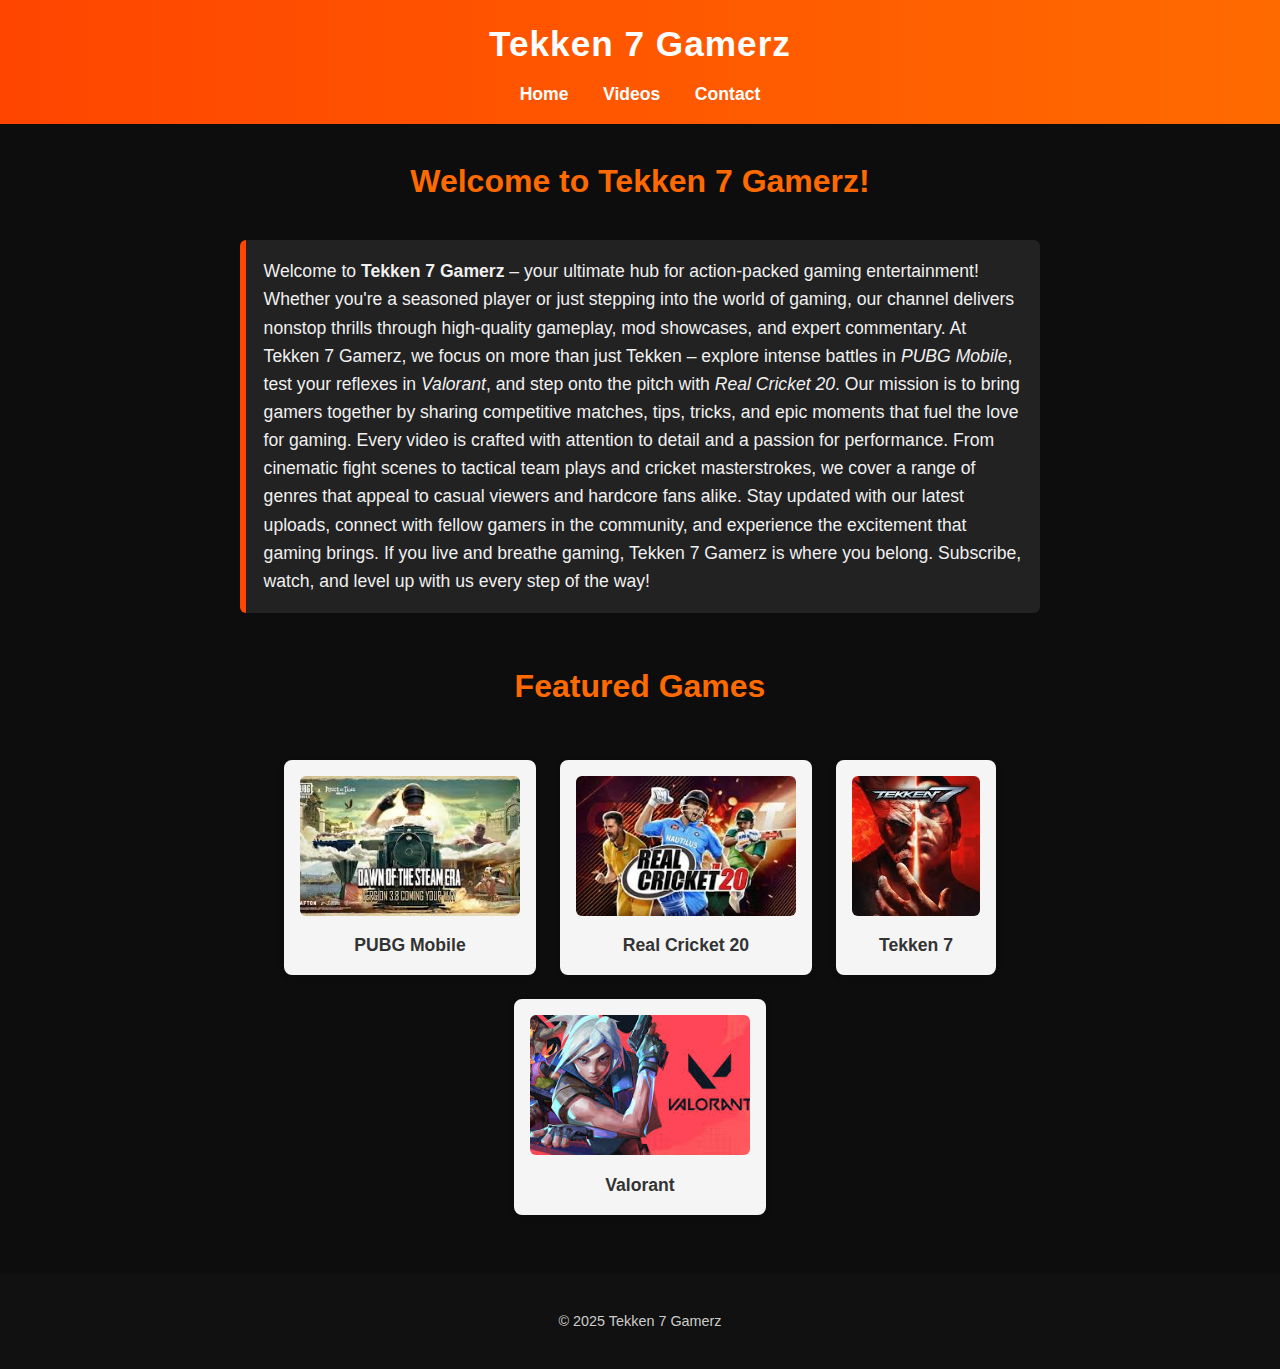
<file: index.html>
<!DOCTYPE html>
<html lang="en">

<head>
    <meta charset="UTF-8" />
    <meta name="viewport" content="width=device-width, initial-scale=1" />
    <title>Tekken 7 Gamerz - Home</title>
    <link rel="stylesheet" href="style.css" />
</head>

<body>
    <header>
        <h1>Tekken 7 Gamerz</h1>
        <nav>
            <a href="/">Home</a>
            <a href="/videos.html">Videos</a>
            <a href="/contact.html">Contact</a>
        </nav>
    </header>

    <main>
        <section class="intro">
            <h2>Welcome to Tekken 7 Gamerz!</h2>
            <p>
                Welcome to <strong>Tekken 7 Gamerz</strong> – your ultimate hub for action-packed gaming entertainment!
                Whether you're a seasoned player or just stepping into the world of gaming, our channel delivers nonstop
                thrills through high-quality gameplay, mod showcases, and expert commentary. At Tekken 7 Gamerz, we
                focus on more than just Tekken – explore intense battles in <em>PUBG Mobile</em>, test your reflexes in
                <em>Valorant</em>, and step onto the pitch with <em>Real Cricket 20</em>. Our mission is to bring gamers
                together by sharing competitive matches, tips, tricks, and epic moments that fuel the love for gaming.

                Every video is crafted with attention to detail and a passion for performance. From cinematic fight
                scenes to tactical team plays and cricket masterstrokes, we cover a range of genres that appeal to
                casual viewers and hardcore fans alike. Stay updated with our latest uploads, connect with fellow gamers
                in the community, and experience the excitement that gaming brings. If you live and breathe gaming,
                Tekken 7 Gamerz is where you belong. Subscribe, watch, and level up with us every step of the way!
            </p>
        </section>

        <section class="featured-games">
            <h2>Featured Games</h2>
            <div class="game-gallery">
                <div class="game-card">
                    <a href="https://www.pubgmobile.com/" target="_blank" rel="noopener noreferrer">
                        <img src="pubg mobile.jpeg" alt="PUBG Mobile" />
                        <h3>PUBG Mobile</h3>
                    </a>
                </div>
                <div class="game-card">
                    <a href="https://www.nautilusmobile.com/" target="_blank" rel="noopener noreferrer">
                        <img src="Real Cricket 20.jpeg" alt="Real Cricket 20" />
                        <h3>Real Cricket 20</h3>
                    </a>
                </div>
                <div class="game-card">
                    <a href="https://www.bandainamcoent.com/games/tekken-7" target="_blank" rel="noopener noreferrer">
                        <img src="Tekken 7.jpeg" alt="Tekken 7" />
                        <h3>Tekken 7</h3>
                    </a>
                </div>
                <div class="game-card">
                    <a href="https://playvalorant.com/en-gb/" target="_blank" rel="noopener noreferrer">
                        <img src="Valorant.jpeg" alt="Valorant" />
                        <h3>Valorant</h3>
                    </a>
                </div>
            </div>
        </section>
    </main>

    <footer>
        <p>&copy; 2025 Tekken 7 Gamerz</p>
    </footer>
</body>

</html>
</file>
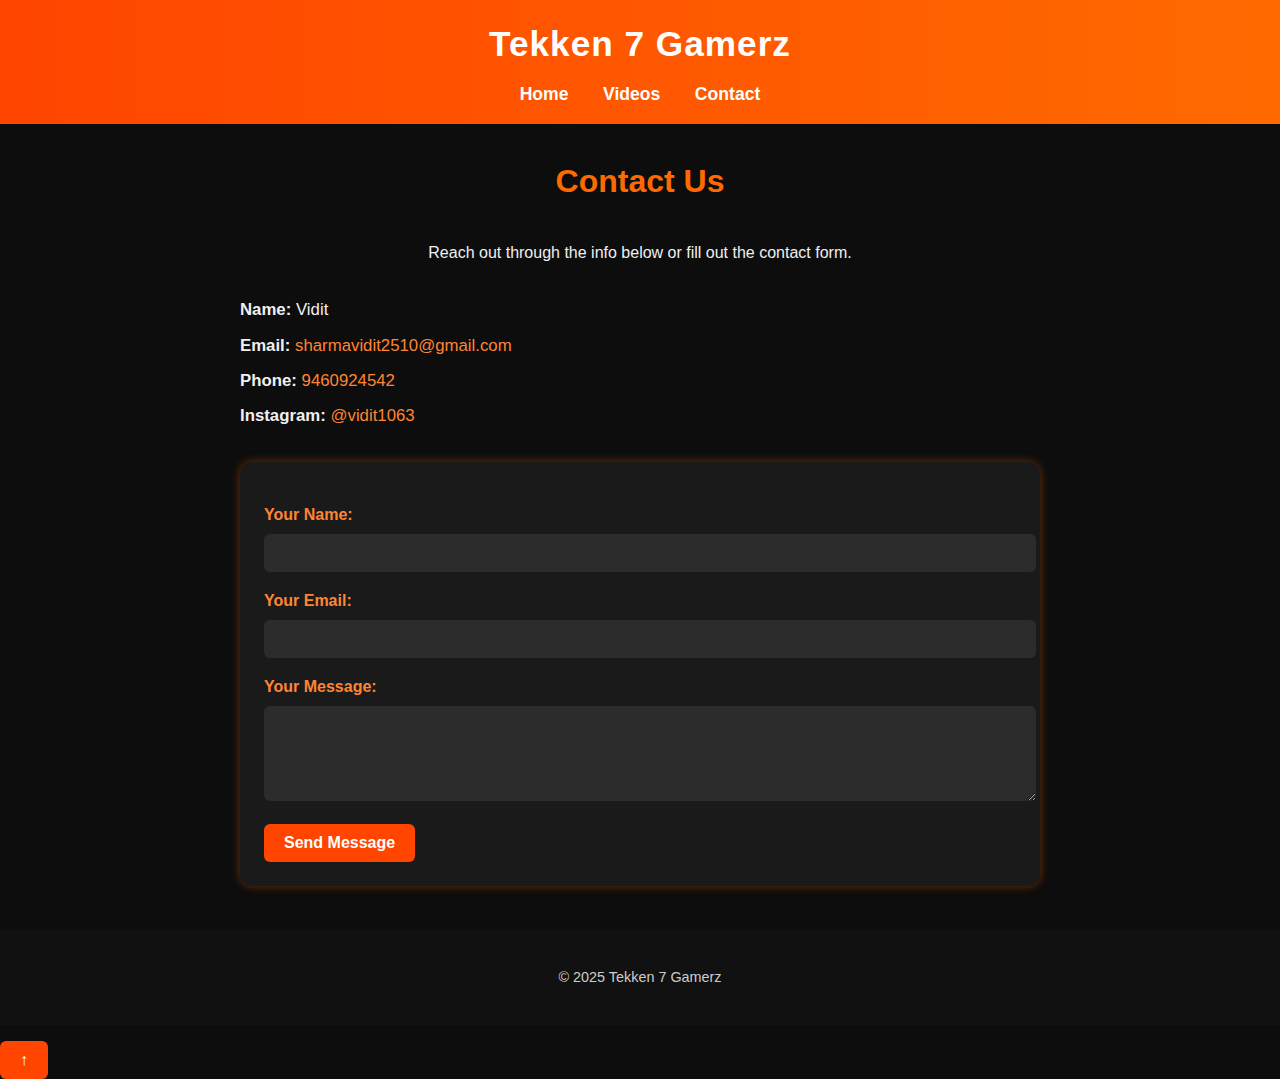
<file: contact.html>
<!DOCTYPE html>
<html lang="en">
<head>
  <meta charset="UTF-8" />
  <meta name="viewport" content="width=device-width, initial-scale=1" />
  <title>Tekken 7 Gamerz - Contact</title>
  <link rel="stylesheet" href="style.css" />
</head>
<body>
  <header>
    <h1>Tekken 7 Gamerz</h1>
    <nav>
      <a href="/">Home</a>
      <a href="/videos.html">Videos</a>
      <a href="/contact.html">Contact</a>
    </nav>
  </header>

  <main>
    <h2>Contact Us</h2>
    <p class="center-text">Reach out through the info below or fill out the contact form.</p>

    <ul class="contact-info">
      <li><strong>Name:</strong> Vidit</li>
      <li><strong>Email:</strong> <a href="mailto:sharmavidit2510@gmail.com">sharmavidit2510@gmail.com</a></li>
      <li><strong>Phone:</strong> <a href="tel:+919460924542">9460924542</a></li>
      <li><strong>Instagram:</strong> <a href="https://www.instagram.com/vidit1063/" target="_blank">@vidit1063</a></li>
    </ul>

    <form id="contactForm" action="/contact" method="POST">
      <label for="name">Your Name:</label>
      <input type="text" id="name" name="name" required />

      <label for="email">Your Email:</label>
      <input type="email" id="email" name="email" required />

      <label for="message">Your Message:</label>
      <textarea id="message" name="message" rows="5" required></textarea>

      <button type="submit">Send Message</button>
    </form>

    <p id="formStatus"></p>
  </main>

  <footer>
    <p>&copy; 2025 Tekken 7 Gamerz</p>
  </footer>

  <script src="script.js"></script>
</body>
</html>
</file>
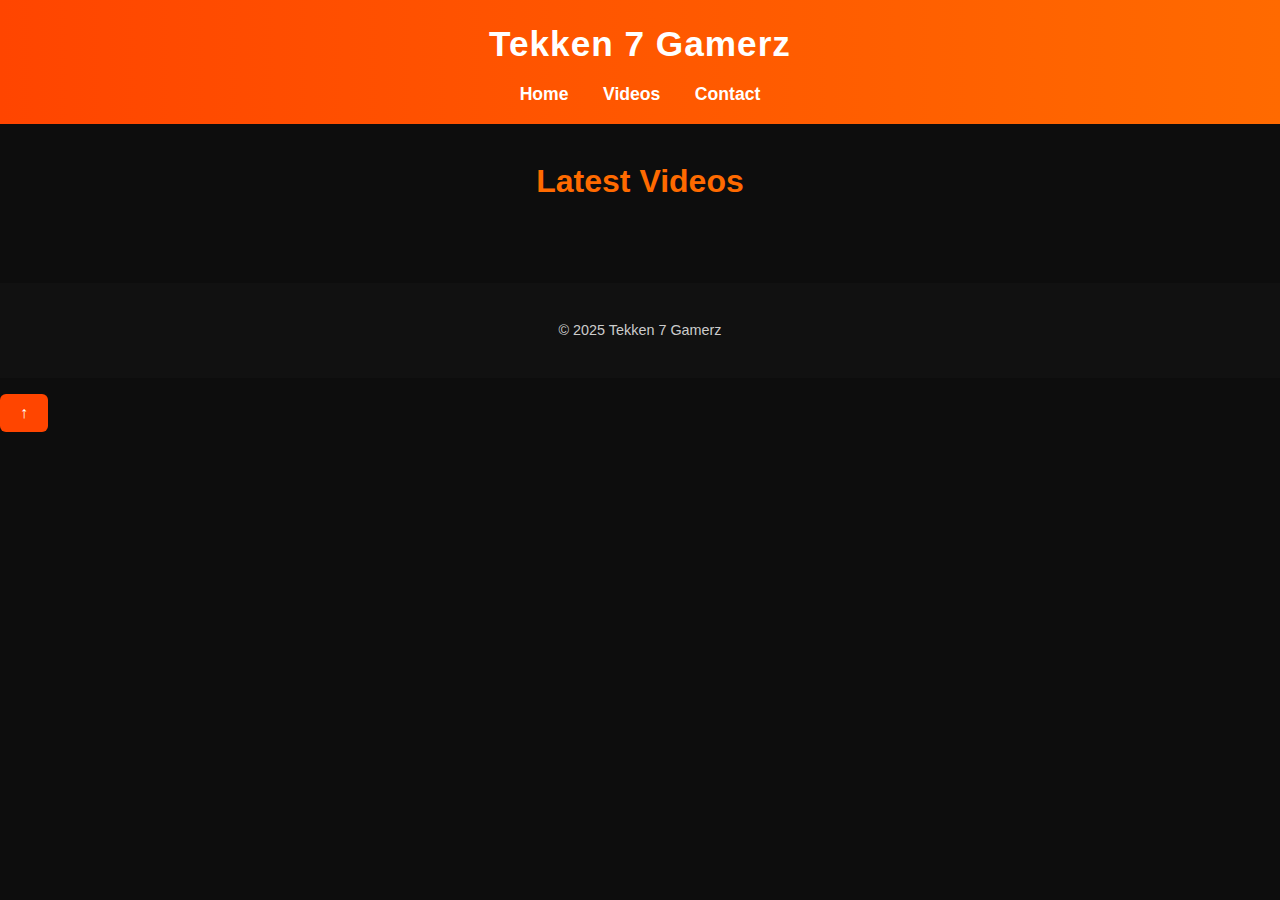
<file: videos.html>
<!DOCTYPE html>
<html lang="en">
<head>
  <meta charset="UTF-8" />
  <meta name="viewport" content="width=device-width, initial-scale=1" />
  <title>Tekken 7 Gamerz - Videos</title>
  <link rel="stylesheet" href="style.css" />
</head>
<body>
  <header>
    <h1>Tekken 7 Gamerz</h1>
    <nav>
      <a href="/">Home</a>
      <a href="/videos.html">Videos</a>
      <a href="/contact.html">Contact</a>
    </nav>
  </header>

  <main>
    <h2>Latest Videos</h2>
    <div id="videos-container" class="video-list"></div>
  </main>

  <footer>
    <p>&copy; 2025 Tekken 7 Gamerz</p>
  </footer>

  <script src="script.js"></script>
</body>
</html>
</file>
<file: style.css>
body {
  font-family: 'Segoe UI', Tahoma, Geneva, Verdana, sans-serif;
  margin: 0;
  background: #1a1a1a;
  color: #fff;
  line-height: 1.6;
}

header {
  background: linear-gradient(to right, #ff4500, #ff6a00);
  padding: 1.5em 0;
  text-align: center;
  color: white;
}

header h1 {
  margin: 0;
  font-size: 2.5em;
}

nav a {
  color: white;
  text-decoration: none;
  margin: 0 15px;
  font-weight: bold;
  font-size: 1.1em;
}

nav a:hover {
  text-decoration: underline;
}

main {
  max-width: 1100px;
  margin: 2em auto;
  padding: 0 1em;
}

h2 {
  color: #ff6a00;
  font-size: 2em;
  margin-bottom: 0.5em;
}

.intro p {
  font-size: 1.1em;
  background: #222;
  padding: 1em;
  border-left: 6px solid #ff4500;
  border-radius: 6px;
}

.featured-games {
  margin-top: 3em;
}

.game-gallery {
  display: flex;
  flex-wrap: wrap;
  gap: 1.5rem;
  justify-content: center;
  padding: 1rem 0;
}
.game-card a {
  border-radius: 8px;
  box-shadow: 0 2px 6px rgba(0,0,0,0.1);
  text-align: center;
  padding: 1rem;
  transition: transform 0.3s ease;
  flex: 1 1 200px; /* flexible but minimum width 200px */
  max-width: 220px;
  background-color: #f5f5f5;
  color: inherit; 
  text-decoration: none; 
  display: block; 

}

.game-card a:hover {
  text-decoration: underline;
  cursor: pointer;
  transform: scale(1.05);
}




.game-card img {
  width: 100%;
  height: 140px;
  object-fit: cover;
  border-radius: 6px;
  margin-bottom: 0.5rem;
}

.game-card h3 {
  margin: 0;
  font-size: 1.1rem;
  color: #333;
}

/* Reset & Base */
body {
  font-family: 'Segoe UI', Tahoma, Geneva, Verdana, sans-serif;
  margin: 0;
  background: #0d0d0d;
  color: #f0f0f0;
  line-height: 1.6;
}

/* Header */
header {
  background: linear-gradient(90deg, #ff4500, #ff6a00);
  padding: 1em 0;
  text-align: center;
}

header h1 {
  margin: 0;
  font-size: 2.2em;
  color: #fff;
  letter-spacing: 1px;
}

nav {
  margin-top: 0.5em;
}

nav a {
  color: #fff;
  text-decoration: none;
  margin: 0 15px;
  font-weight: 600;
  transition: color 0.3s;
}

nav a:hover {
  color: #ffdb4d;
}

/* Main Content */
main {
  max-width: 1100px;
  margin: 2em auto;
  padding: 0 1em;
}

main h2 {
  text-align: center;
  font-size: 2em;
  color: #ff6a00;
  margin-bottom: 1em;
}

/* Video List */
.video-list {
  display: grid;
  grid-template-columns: repeat(auto-fit, minmax(320px, 1fr));
  gap: 2em;
}

.video-item {
  background: #1a1a1a;
  border: 2px solid #333;
  border-radius: 12px;
  padding: 1em;
  text-align: center;
  transition: transform 0.3s, box-shadow 0.3s;
}

.video-item:hover {
  transform: scale(1.02);
  box-shadow: 0 0 15px rgba(255, 102, 0, 0.6);
}

.video-item h3 {
  font-size: 1.1em;
  margin-bottom: 0.8em;
  color: #ff8533;
}

.video-item iframe {
  width: 100%;
  height: 200px;
  border: none;
  border-radius: 8px;
}
/* Shared Styles */
body {
  font-family: 'Segoe UI', Tahoma, Geneva, Verdana, sans-serif;
  margin: 0;
  background: #0d0d0d;
  color: #f0f0f0;
  line-height: 1.6;
}

header {
  background: linear-gradient(90deg, #ff4500, #ff6a00);
  padding: 1em 0;
  text-align: center;
}

header h1 {
  color: #fff;
  font-size: 2.2em;
  margin: 0;
}

nav a {
  color: #fff;
  text-decoration: none;
  margin: 0 15px;
  font-weight: bold;
}

nav a:hover {
  color: #ffd700;
}

main {
  max-width: 800px;
  margin: 2em auto;
  padding: 0 1em;
}

h2 {
  color: #ff6a00;
  text-align: center;
  margin-bottom: 0.5em;
}

.center-text {
  text-align: center;
  margin-bottom: 2em;
}

/* Contact Info */
.contact-info {
  list-style: none;
  padding: 0;
  margin-bottom: 2em;
}

.contact-info li {
  margin-bottom: 0.5em;
  font-size: 1.05em;
}

.contact-info a {
  color: #ff8533;
  text-decoration: none;
}

.contact-info a:hover {
  text-decoration: underline;
}

/* Form Styles */
form {
  background: #1a1a1a;
  padding: 1.5em;
  border-radius: 12px;
  box-shadow: 0 0 10px rgba(255, 102, 0, 0.4);
}

label {
  display: block;
  margin-top: 1em;
  margin-bottom: 0.4em;
  font-weight: bold;
  color: #ff8533;
}

input[type="text"],
input[type="email"],
textarea {
  width: 100%;
  padding: 10px;
  border: none;
  border-radius: 6px;
  background: #2c2c2c;
  color: #fff;
  font-size: 1em;
}

textarea {
  resize: vertical;
}

button {
  margin-top: 1em;
  background: #ff4500;
  color: #fff;
  padding: 10px 20px;
  border: none;
  font-weight: bold;
  font-size: 1em;
  border-radius: 6px;
  cursor: pointer;
  transition: background 0.3s ease;
}

button:hover {
  background: #e03e00;
}

#formStatus {
  margin-top: 1em;
  text-align: center;
  font-weight: bold;
  color: #00ff88;
}
/* Popup Message */
.popup {
  position: fixed;
  bottom: 30px;
  left: 50%;
  transform: translateX(-50%) translateY(20px);
  padding: 1em 1.5em;
  border-radius: 10px;
  font-weight: bold;
  font-size: 1em;
  opacity: 0;
  z-index: 1000;
  transition: all 0.4s ease;
  box-shadow: 0 0 15px rgba(0,0,0,0.6);
}

.popup-success {
  background-color: #28a745;
  color: #fff;
}

.popup-error {
  background-color: #dc3545;
  color: #fff;
}

.popup.show {
  opacity: 1;
  transform: translateX(-50%) translateY(0);
}


footer {
  background: #111;
  text-align: center;
  padding: 1.5em;
  margin-top: 3em;
  color: #ccc;
  font-size: 0.9em;
}
</file>
